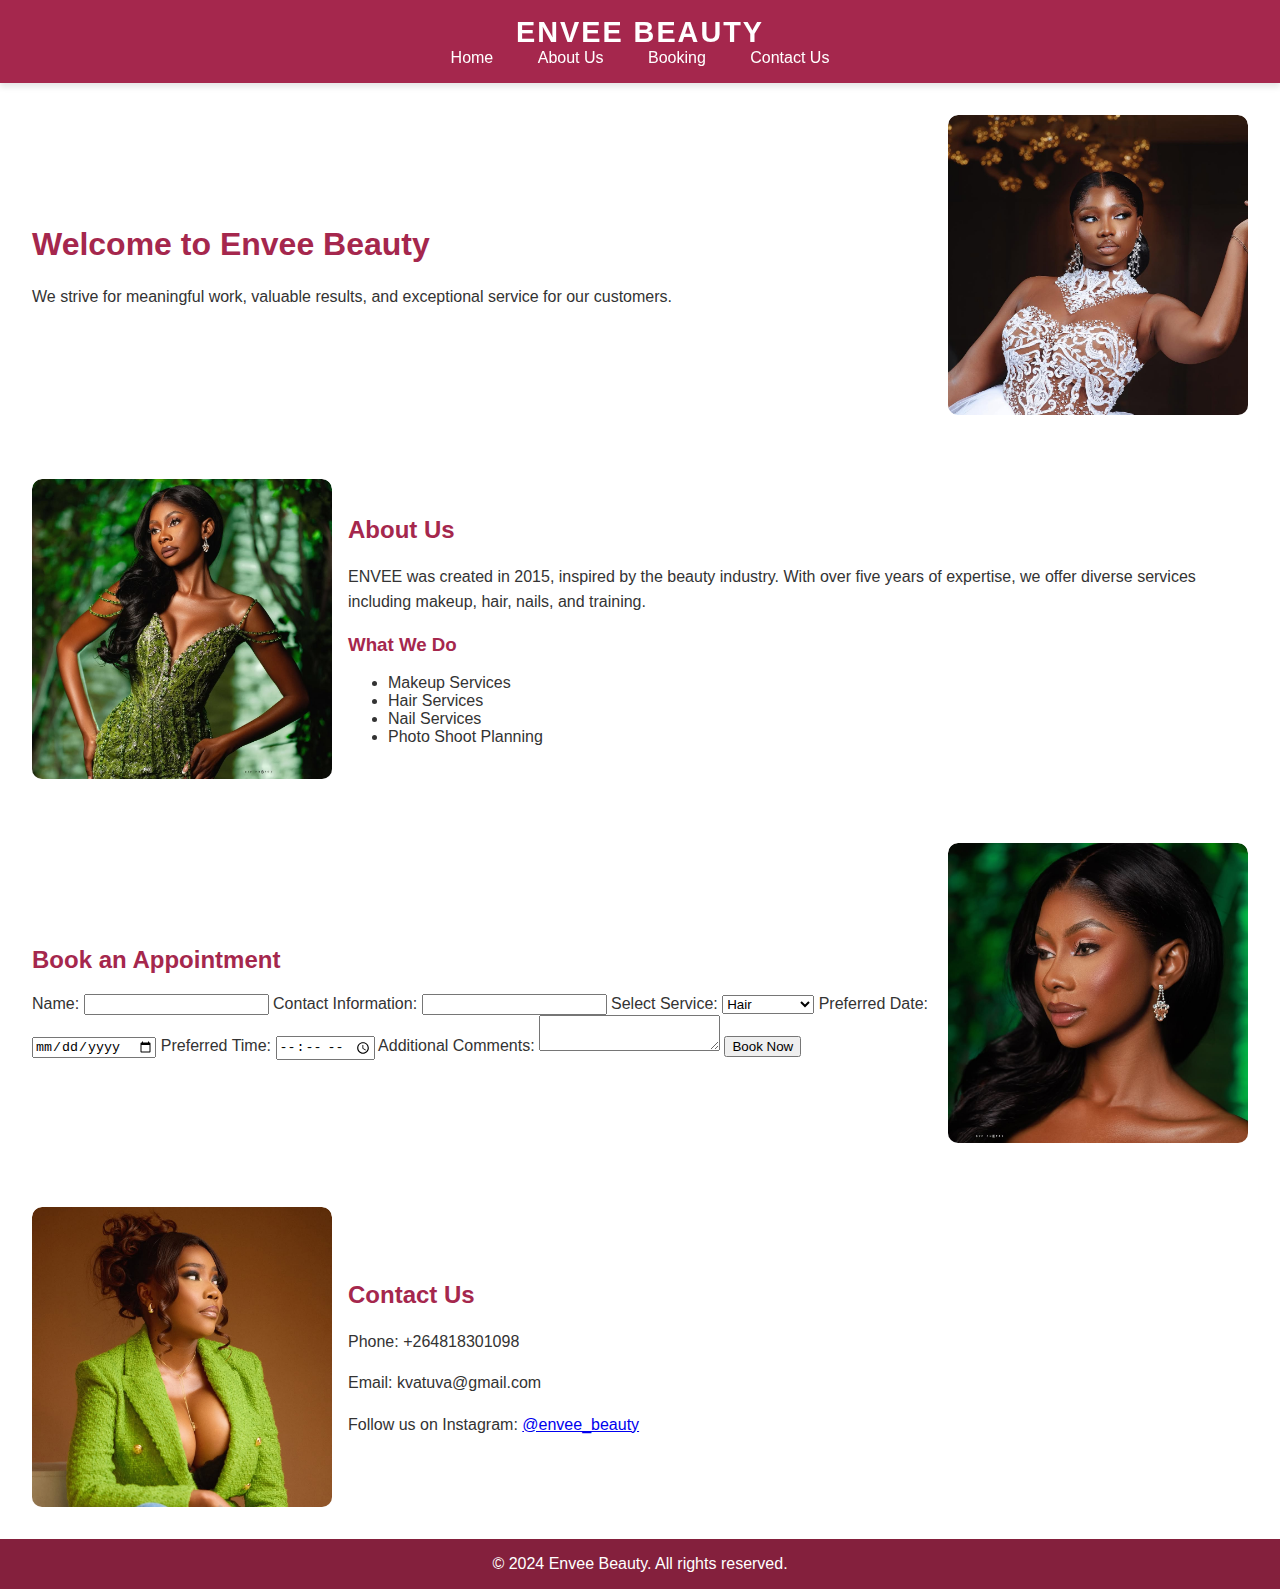
<file: index.html>
<!DOCTYPE html>
<html lang="en">
<head>
  <meta charset="UTF-8">
  <meta name="viewport" content="width=device-width, initial-scale=1.0">
  <title>Envee Beauty</title>
  <link rel="stylesheet" href="styles.css">
</head>
<body>
  <header>
    <div class="logo">ENVEE BEAUTY</div>
    <nav>
      <ul>
        <li><a href="#home">Home</a></li>
        <li><a href="#about-us">About Us</a></li>
        <li><a href="#booking">Booking</a></li>
        <li><a href="#contact-us">Contact Us</a></li>
      </ul>
    </nav>
  </header>

  <!-- Home Section -->
  <section id="home" class="content-with-image">
    <div class="text-content">
      <h1>Welcome to Envee Beauty</h1>
      <p>We strive for meaningful work, valuable results, and exceptional service for our customers.</p>
    </div>
    <div class="image-container">
      <img src="pics/Snapinsta.app_444213723_18414077872066644_1847281204085116448_n_1080.jpg" alt="Home Image">
    </div>
  </section>

  <!-- About Us Section -->
  <section id="about-us" class="content-with-image reverse">
    <div class="text-content">
      <h2>About Us</h2>
      <p>
        ENVEE was created in 2015, inspired by the beauty industry. With over five years of expertise, we offer diverse
        services including makeup, hair, nails, and training.
      </p>
      <h3>What We Do</h3>
      <ul>
        <li>Makeup Services</li>
        <li>Hair Services</li>
        <li>Nail Services</li>
        <li>Photo Shoot Planning</li>
      </ul>
    </div>
    <div class="image-container">
      <img src="pics/Snapinsta.app_446836977_948647023667244_1221766292756157821_n_1080.jpg" alt="About Us Image">
    </div>
  </section>

  <!-- Booking Section -->
  <section id="booking" class="content-with-image">
    <div class="text-content">
      <h2>Book an Appointment</h2>
      <form id="booking-form">
        <label for="name">Name:</label>
        <input type="text" id="name" name="name" required>
  
        <label for="contact">Contact Information:</label>
        <input type="text" id="contact" name="contact" required>
  
        <label for="service">Select Service:</label>
        <select id="service" name="service" required>
          <option value="hair">Hair</option>
          <option value="nails">Nails</option>
          <option value="makeup">Makeup</option>
          <option value="all">All Services</option>
        </select>
  
        <label for="date">Preferred Date:</label>
        <input type="date" id="date" name="date" required>
  
        <label for="time">Preferred Time:</label>
        <input type="time" id="time" name="time" required>
  
        <label for="comments">Additional Comments:</label>
        <textarea id="comments" name="comments"></textarea>
  
        <button type="button" id="submit-btn">Book Now</button>
      </form>
    </div>
    <div class="image-container">
      <img src="pics/Snapinsta.app_447086897_1463420464533820_8592383974181996113_n_1080.jpg" alt="Booking Image">
    </div>
  </section>

  <!-- Contact Us Section -->
  <section id="contact-us" class="content-with-image reverse">
    <div class="text-content">
      <h2>Contact Us</h2>
      <p>Phone: +264818301098</p>
      <p>Email: kvatuva@gmail.com</p>
      <p>Follow us on Instagram: <a href="https://instagram.com/envee_beauty" target="_blank">@envee_beauty</a></p>
    </div>
    <div class="image-container">
      <img src="pics/Snapinsta.app_453403957_18425573680066644_2331331113591366727_n_1080.jpg" alt="Contact Us Image">
    </div>
  </section>
  <script src="script.js" defer></script>

  <footer>
    <p>© 2024 Envee Beauty. All rights reserved.</p>
  </footer>
</body>
</html>
</file>
<file: styles.css>
body {
    font-family: "Arial", sans-serif;
    margin: 0;
    padding: 0;
    color: #333;
    background-color: #ffffff;
  }
  
  /* Header */
  header {
    background-color: #a5274d;
    color: #ffffff;
    padding: 1em 0;
    text-align: center;
    position: sticky;
    top: 0;
    z-index: 1000;
    box-shadow: 0 4px 6px rgba(0, 0, 0, 0.1);
  }
  
  header .logo {
    font-size: 1.8em;
    font-weight: bold;
    letter-spacing: 2px;
  }
  
  header nav ul {
    list-style: none;
    margin: 0;
    padding: 0;
    display: inline-block;
  }
  
  header nav ul li {
    display: inline;
    margin: 0 20px;
  }
  
  header nav ul li a {
    color: #ffffff;
    text-decoration: none;
    font-size: 1em;
  }
  
  header nav ul li a:hover {
    text-decoration: underline;
  }
  
  /* Sections with Images */
  .content-with-image {
    display: flex;
    align-items: center;
    justify-content: space-between;
    padding: 2em;
    gap: 1em;
  }
  
  .content-with-image.reverse {
    flex-direction: row-reverse; /* Image on the left */
  }
  
  .text-content {
    flex: 1;
  }
  
  .text-content h1, 
  .text-content h2, 
  .text-content h3 {
    color: #a5274d;
  }
  
  .text-content p {
    line-height: 1.6;
  }
  
  .image-container {
    flex: 0 1 300px; /* Scalable square size */
    max-width: 300px;
    max-height: 300px;
    overflow: hidden;
    border-radius: 10px;
  }
  
  .image-container img {
    width: 100%;
    height: 100%;
    object-fit: cover;
    border-radius: 10px;
    box-shadow: 0 4px 8px rgba(0, 0, 0, 0.2);
  }
  
  /* Footer */
  footer {
    text-align: center;
    padding: 1em 0;
    background-color: #84203d;
    color: #ffffff;
  }
  
  footer p {
    margin: 0;
  }
</file>
